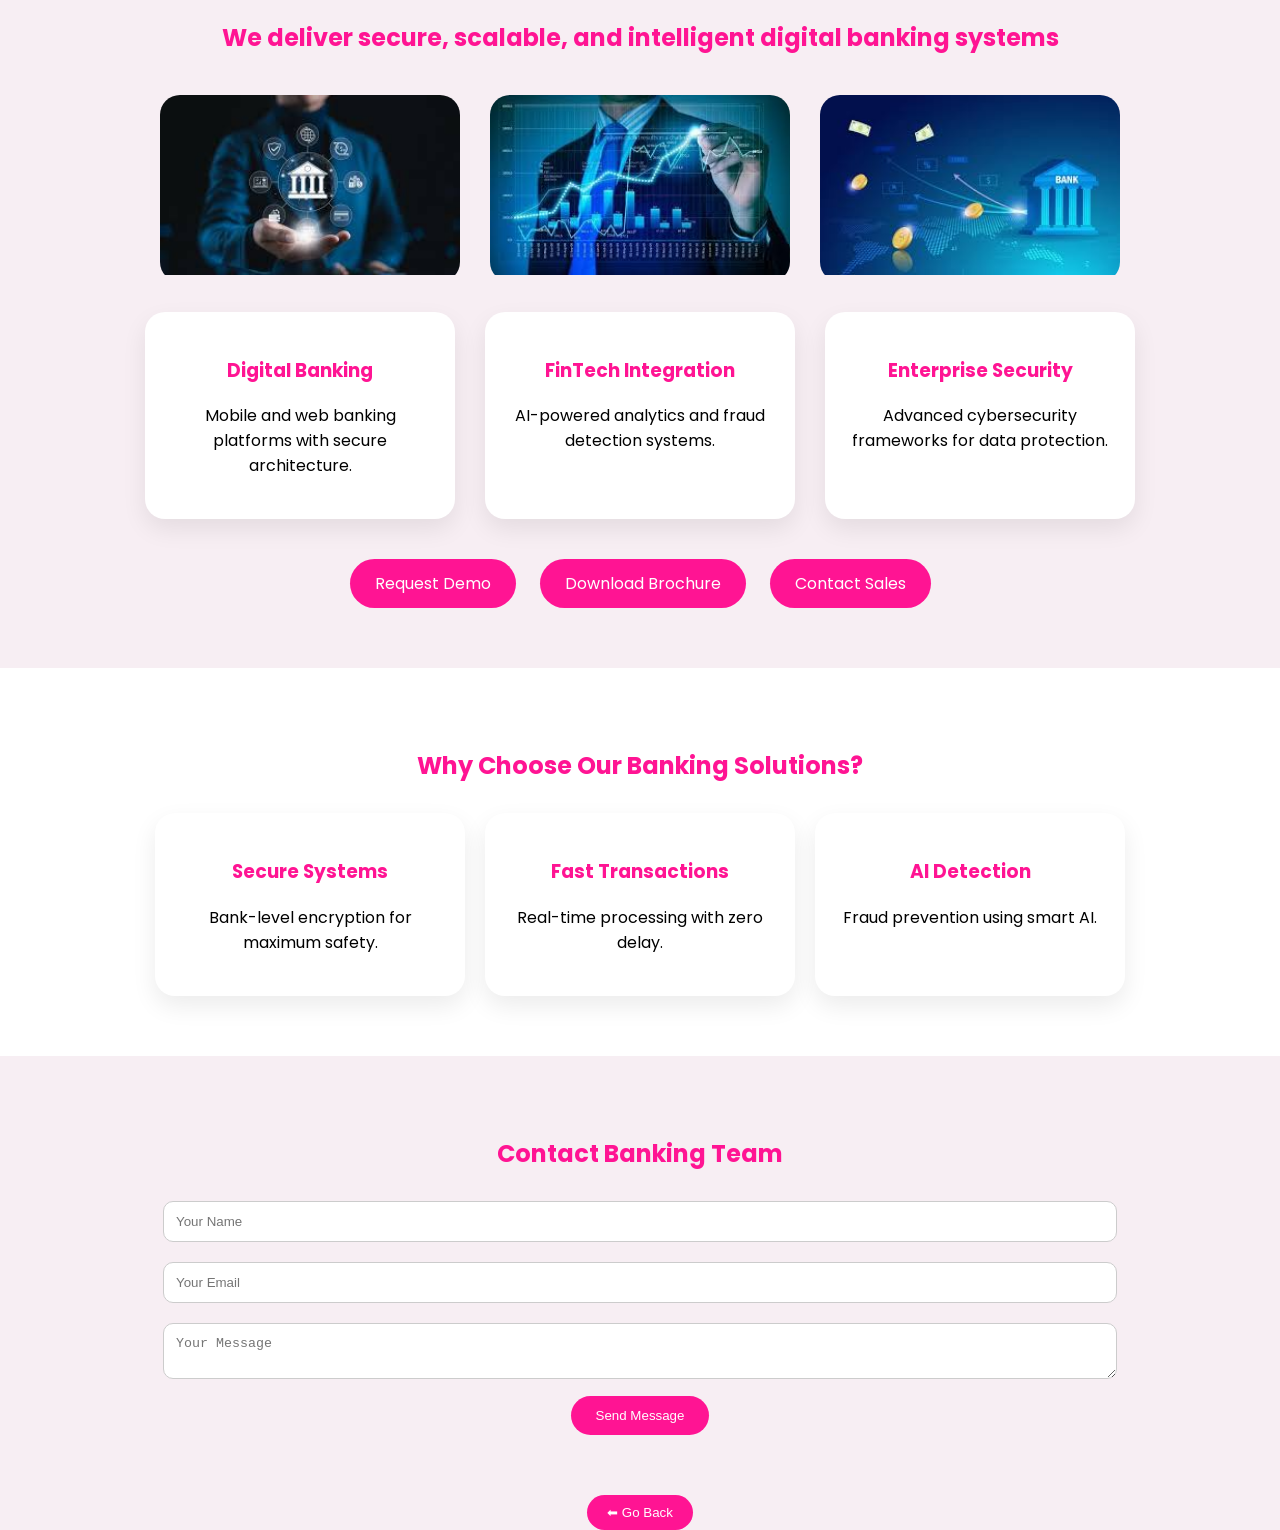
<file: banking.html>
<!DOCTYPE html>
<html>
<head>
<title>Banking - High Tech Solutions</title>

<link href="https://fonts.googleapis.com/css2?family=Poppins:wght@400;600;700&display=swap" rel="stylesheet">

<style>
body{
margin:0;
font-family:'Poppins',sans-serif;
background:#f7eef3;
text-align:center;
}

h1,h2,h3{
color:#ff1493;
}

/* IMAGE SECTION */
.image-row{
display:flex;
justify-content:center;
gap:30px;
margin-top:40px;
flex-wrap:wrap;
}

.image-box{
width:300px;
border-radius:20px;
overflow:hidden;
}

.image-box img{
width:100%;
height:180px;
object-fit:cover;
transition:0.5s;
}

.image-box:hover img{
transform:scale(1.1);
}

/* CARDS */
.card-row{
display:flex;
justify-content:center;
gap:30px;
margin-top:30px;
flex-wrap:wrap;
}

.card{
background:white;
padding:25px;
width:260px;
border-radius:20px;
box-shadow:0 10px 25px rgba(0,0,0,0.08);
transition:0.3s;
}

.card:hover{
transform:translateY(-10px);
box-shadow:0 15px 30px rgba(255,20,147,0.3);
}

/* BUTTONS */
.btn{
background:#ff1493;
color:white;
padding:12px 25px;
border-radius:25px;
text-decoration:none;
display:inline-block;
margin:10px;
transition:0.3s;
}

.btn:hover{
background:#d8127f;
transform:scale(1.05);
}

/* WHY SECTION */
.why{
padding:60px;
background:white;
margin-top:50px;
}

.why-row{
display:flex;
justify-content:center;
gap:20px;
flex-wrap:wrap;
margin-top:30px;
}

/* CONTACT */
.contact{
padding:60px;
}

input, textarea{
width:80%;
padding:12px;
margin:10px;
border-radius:10px;
border:1px solid #ccc;
}

button{
background:#ff1493;
color:white;
padding:12px 25px;
border:none;
border-radius:25px;
}

/* SMOOTH */
html{
scroll-behavior:smooth;
}
</style>
</head>

<body>

<h2>We deliver secure, scalable, and intelligent digital banking systems</h2>

<!-- IMAGES -->
<div class="image-row">

<div class="image-box">
<img src="banking1.jpg">
</div>

<div class="image-box">
<img src="banking2.jpg">
</div>

<div class="image-box">
<img src="banking3.jpg">
</div>

</div>

<!-- CARDS -->
<div class="card-row">

<div class="card">
<h3>Digital Banking</h3>
<p>Mobile and web banking platforms with secure architecture.</p>
</div>

<div class="card">
<h3>FinTech Integration</h3>
<p>AI-powered analytics and fraud detection systems.</p>
</div>

<div class="card">
<h3>Enterprise Security</h3>
<p>Advanced cybersecurity frameworks for data protection.</p>
</div>

</div>

<!-- BUTTONS -->
<div style="margin-top:30px;">
<a href="#contact" class="btn">Request Demo</a>
<a href="brochure.pdf" class="btn">Download Brochure</a>
<a href="mailto:yourmail@gmail.com" class="btn">Contact Sales</a>
</div>

<!-- WHY SECTION -->
<section class="why">
<h2>Why Choose Our Banking Solutions?</h2>

<div class="why-row">

<div class="card">
<h3>Secure Systems</h3>
<p>Bank-level encryption for maximum safety.</p>
</div>

<div class="card">
<h3>Fast Transactions</h3>
<p>Real-time processing with zero delay.</p>
</div>

<div class="card">
<h3>AI Detection</h3>
<p>Fraud prevention using smart AI.</p>
</div>

</div>
</section>

<!-- CONTACT -->
<section class="contact" id="contact">
<h2>Contact Banking Team</h2>

<form onsubmit="showMsg(event)">
<input type="text" placeholder="Your Name" required>
<input type="email" placeholder="Your Email" required>
<textarea placeholder="Your Message" required></textarea>
<br>
<button type="submit">Send Message</button>
</form>

<p id="msg" style="color:green; display:none;">Message Sent Successfully ✅</p>

</section>

<script>
function showMsg(e){
e.preventDefault();
document.getElementById("msg").style.display="block";
}
</script>
<button onclick="history.back()" style="
padding:10px 20px;
background:#ff1493;
color:white;
border:none;
border-radius:20px;
cursor:pointer;
">
⬅ Go Back
</button>

</body>
</html>
</file>
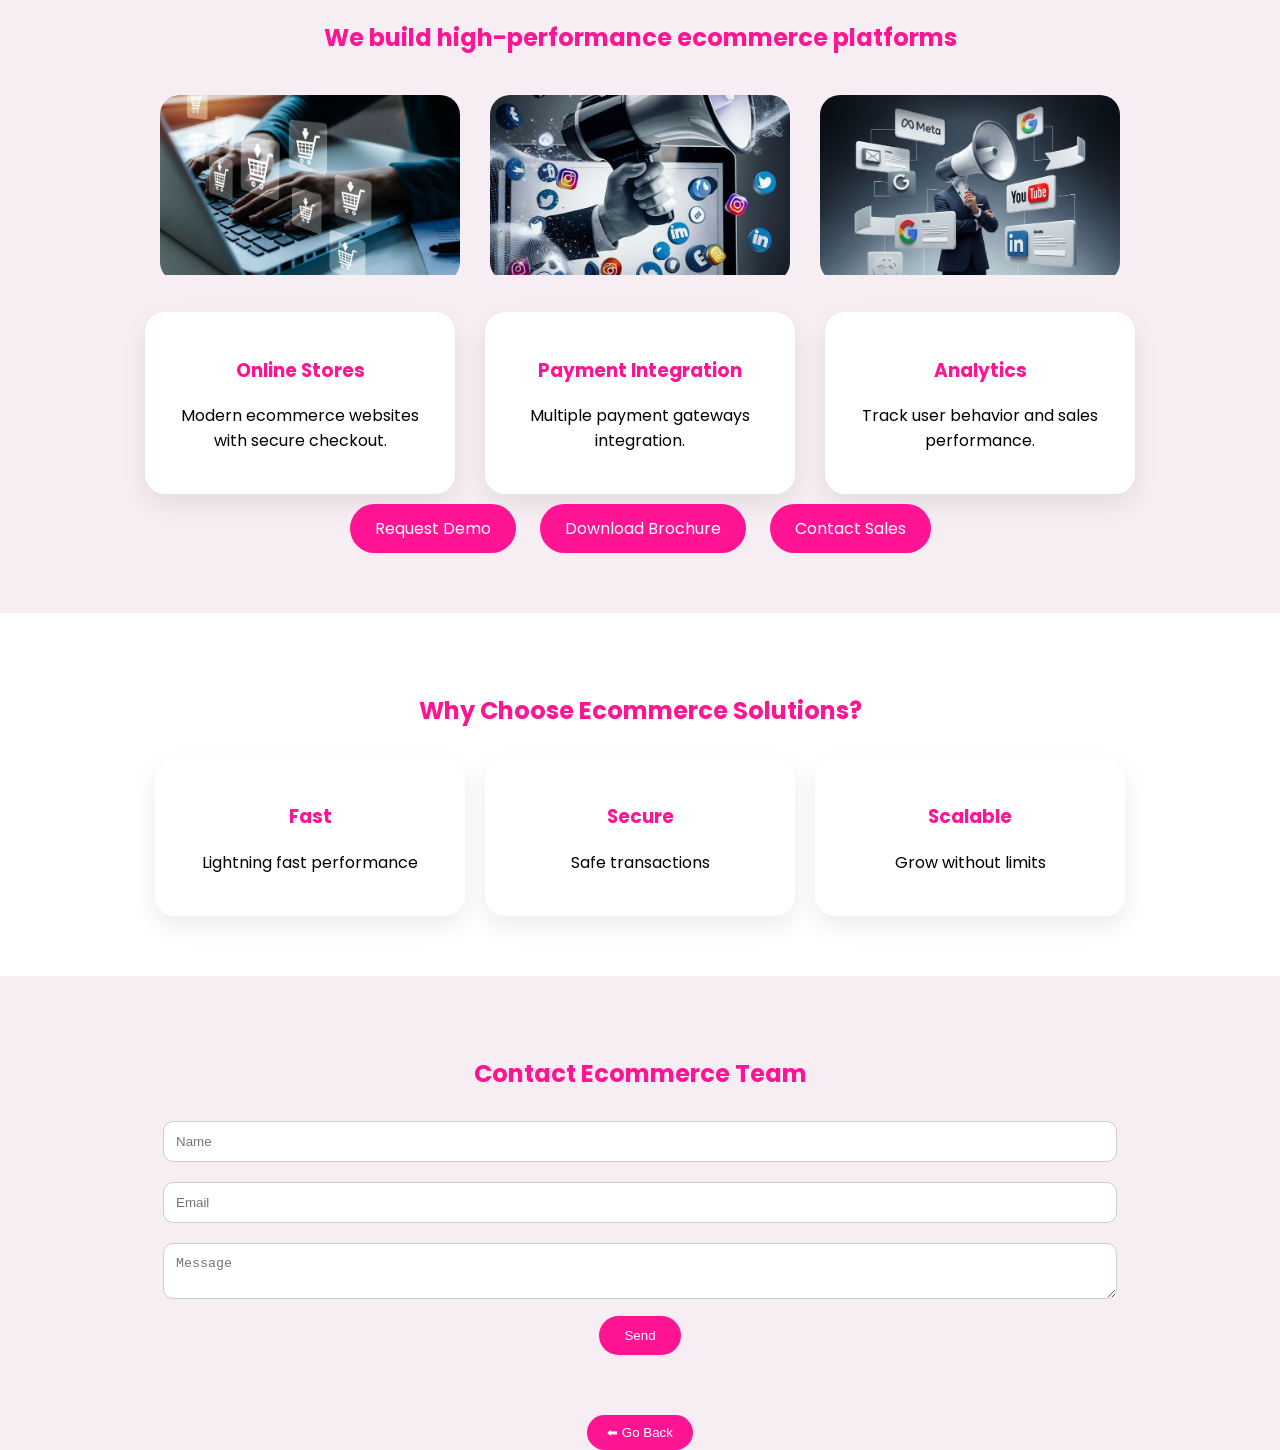
<file: ecommerce.html>
<!DOCTYPE html>
<html>
<head>
<title>Ecommerce - High Tech Solutions</title>

<link href="https://fonts.googleapis.com/css2?family=Poppins:wght@400;600;700&display=swap" rel="stylesheet">

<style>
body{margin:0;font-family:'Poppins';background:#f7eef3;text-align:center;}
h1,h2,h3{color:#ff1493;}

.image-row{display:flex;justify-content:center;gap:30px;margin-top:40px;flex-wrap:wrap;}
.image-box{width:300px;border-radius:20px;overflow:hidden;}
.image-box img{width:100%;height:180px;object-fit:cover;transition:0.5s;}
.image-box:hover img{transform:scale(1.1);}

.card-row{display:flex;justify-content:center;gap:30px;margin-top:30px;flex-wrap:wrap;}
.card{background:white;padding:25px;width:260px;border-radius:20px;box-shadow:0 10px 25px rgba(0,0,0,0.08);transition:0.3s;}
.card:hover{transform:translateY(-10px);box-shadow:0 15px 30px rgba(255,20,147,0.3);}

.btn{background:#ff1493;color:white;padding:12px 25px;border-radius:25px;text-decoration:none;display:inline-block;margin:10px;}
.btn:hover{background:#d8127f;transform:scale(1.05);}

.why{padding:60px;background:white;margin-top:50px;}
.why-row{display:flex;justify-content:center;gap:20px;flex-wrap:wrap;margin-top:30px;}

.contact{padding:60px;}
input,textarea{width:80%;padding:12px;margin:10px;border-radius:10px;border:1px solid #ccc;}
button{background:#ff1493;color:white;padding:12px 25px;border:none;border-radius:25px;}

html{scroll-behavior:smooth;}
</style>
</head>

<body>

<h2>We build high-performance ecommerce platforms</h2>

<div class="image-row">
<div class="image-box"><img src="ecommerce1.jpg"></div>
<div class="image-box"><img src="ecommerce2.jpg"></div>
<div class="image-box"><img src="ecommerce3.jpg"></div>
</div>

<div class="card-row">
<div class="card">
<h3>Online Stores</h3>
<p>Modern ecommerce websites with secure checkout.</p>
</div>

<div class="card">
<h3>Payment Integration</h3>
<p>Multiple payment gateways integration.</p>
</div>

<div class="card">
<h3>Analytics</h3>
<p>Track user behavior and sales performance.</p>
</div>
</div>

<div>
<a href="#contact" class="btn">Request Demo</a>
<a href="#" class="btn">Download Brochure</a>
<a href="mailto:yourmail@gmail.com" class="btn">Contact Sales</a>
</div>

<section class="why">
<h2>Why Choose Ecommerce Solutions?</h2>
<div class="why-row">
<div class="card"><h3>Fast</h3><p>Lightning fast performance</p></div>
<div class="card"><h3>Secure</h3><p>Safe transactions</p></div>
<div class="card"><h3>Scalable</h3><p>Grow without limits</p></div>
</div>
</section>

<section class="contact" id="contact">
<h2>Contact Ecommerce Team</h2>
<form onsubmit="showMsg(event)">
<input type="text" placeholder="Name" required>
<input type="email" placeholder="Email" required>
<textarea placeholder="Message"></textarea>
<br>
<button>Send</button>
</form>
<p id="msg" style="color:green;display:none;">Message Sent ✅</p>
</section>

<script>
function showMsg(e){
e.preventDefault();
document.getElementById("msg").style.display="block";
}
</script>
<button onclick="history.back()" style="
padding:10px 20px;
background:#ff1493;
color:white;
border:none;
border-radius:20px;
cursor:pointer;
">
⬅ Go Back
</button>

</body>
</html>
</file>
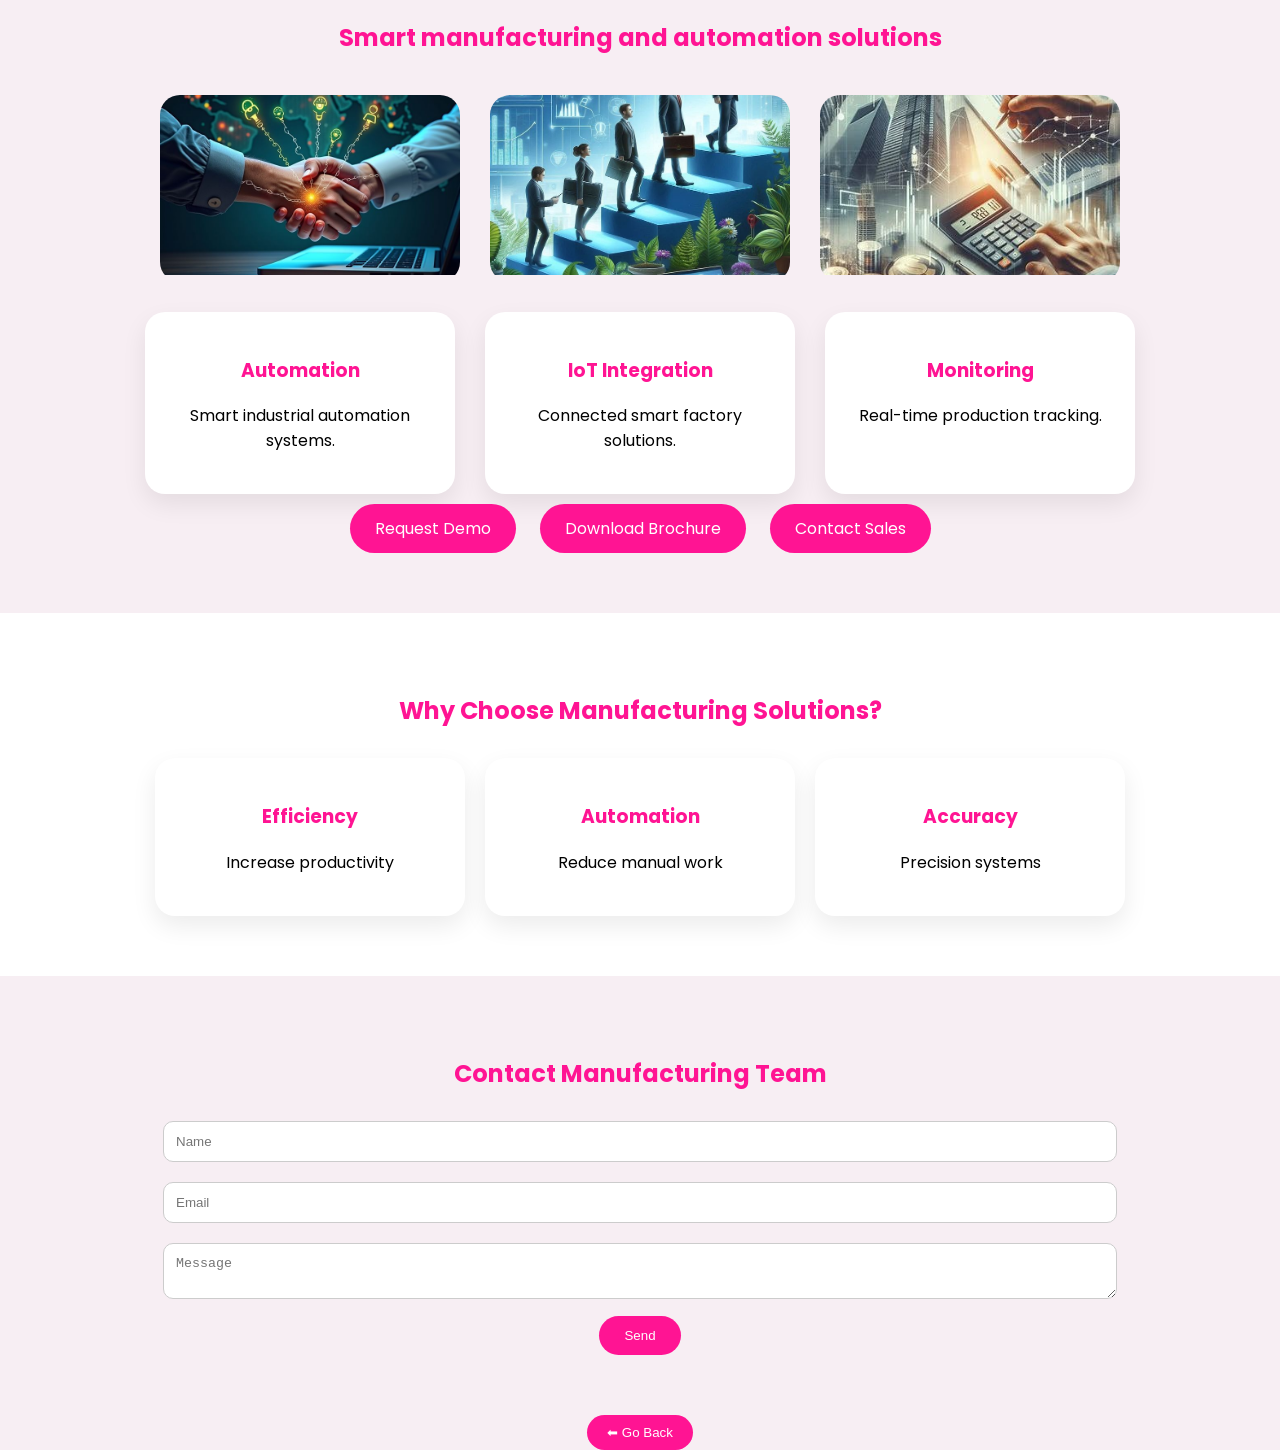
<file: manufacturing.html>
<!DOCTYPE html>
<html>
<head>
<title>Manufacturing - High Tech Solutions</title>

<link href="https://fonts.googleapis.com/css2?family=Poppins:wght@400;600;700&display=swap" rel="stylesheet">

<style>
body{margin:0;font-family:'Poppins';background:#f7eef3;text-align:center;}
h1,h2,h3{color:#ff1493;}

.image-row{display:flex;justify-content:center;gap:30px;margin-top:40px;flex-wrap:wrap;}
.image-box{width:300px;border-radius:20px;overflow:hidden;}
.image-box img{width:100%;height:180px;object-fit:cover;transition:0.5s;}
.image-box:hover img{transform:scale(1.1);}

.card-row{display:flex;justify-content:center;gap:30px;margin-top:30px;flex-wrap:wrap;}
.card{background:white;padding:25px;width:260px;border-radius:20px;box-shadow:0 10px 25px rgba(0,0,0,0.08);transition:0.3s;}
.card:hover{transform:translateY(-10px);box-shadow:0 15px 30px rgba(255,20,147,0.3);}

.btn{background:#ff1493;color:white;padding:12px 25px;border-radius:25px;text-decoration:none;display:inline-block;margin:10px;}
.btn:hover{background:#d8127f;transform:scale(1.05);}

.why{padding:60px;background:white;margin-top:50px;}
.why-row{display:flex;justify-content:center;gap:20px;flex-wrap:wrap;margin-top:30px;}

.contact{padding:60px;}
input,textarea{width:80%;padding:12px;margin:10px;border-radius:10px;border:1px solid #ccc;}
button{background:#ff1493;color:white;padding:12px 25px;border:none;border-radius:25px;}

html{scroll-behavior:smooth;}
</style>
</head>

<body>

<h2>Smart manufacturing and automation solutions</h2>

<div class="image-row">
<div class="image-box"><img src="manufacturing1.jpg"></div>
<div class="image-box"><img src="manufacturing2.jpg"></div>
<div class="image-box"><img src="manufacturing3.jpg"></div>
</div>

<div class="card-row">
<div class="card">
<h3>Automation</h3>
<p>Smart industrial automation systems.</p>
</div>

<div class="card">
<h3>IoT Integration</h3>
<p>Connected smart factory solutions.</p>
</div>

<div class="card">
<h3>Monitoring</h3>
<p>Real-time production tracking.</p>
</div>
</div>

<div>
<a href="#contact" class="btn">Request Demo</a>
<a href="#" class="btn">Download Brochure</a>
<a href="mailto:yourmail@gmail.com" class="btn">Contact Sales</a>
</div>

<section class="why">
<h2>Why Choose Manufacturing Solutions?</h2>
<div class="why-row">
<div class="card"><h3>Efficiency</h3><p>Increase productivity</p></div>
<div class="card"><h3>Automation</h3><p>Reduce manual work</p></div>
<div class="card"><h3>Accuracy</h3><p>Precision systems</p></div>
</div>
</section>

<section class="contact" id="contact">
<h2>Contact Manufacturing Team</h2>
<form onsubmit="showMsg(event)">
<input type="text" placeholder="Name" required>
<input type="email" placeholder="Email" required>
<textarea placeholder="Message"></textarea>
<br>
<button>Send</button>
</form>
<p id="msg" style="color:green;display:none;">Message Sent ✅</p>
</section>

<script>
function showMsg(e){
e.preventDefault();
document.getElementById("msg").style.display="block";
}
</script>
<button onclick="history.back()" style="
padding:10px 20px;
background:#ff1493;
color:white;
border:none;
border-radius:20px;
cursor:pointer;
">
⬅ Go Back
</button>

</body>
</html>
</file>
